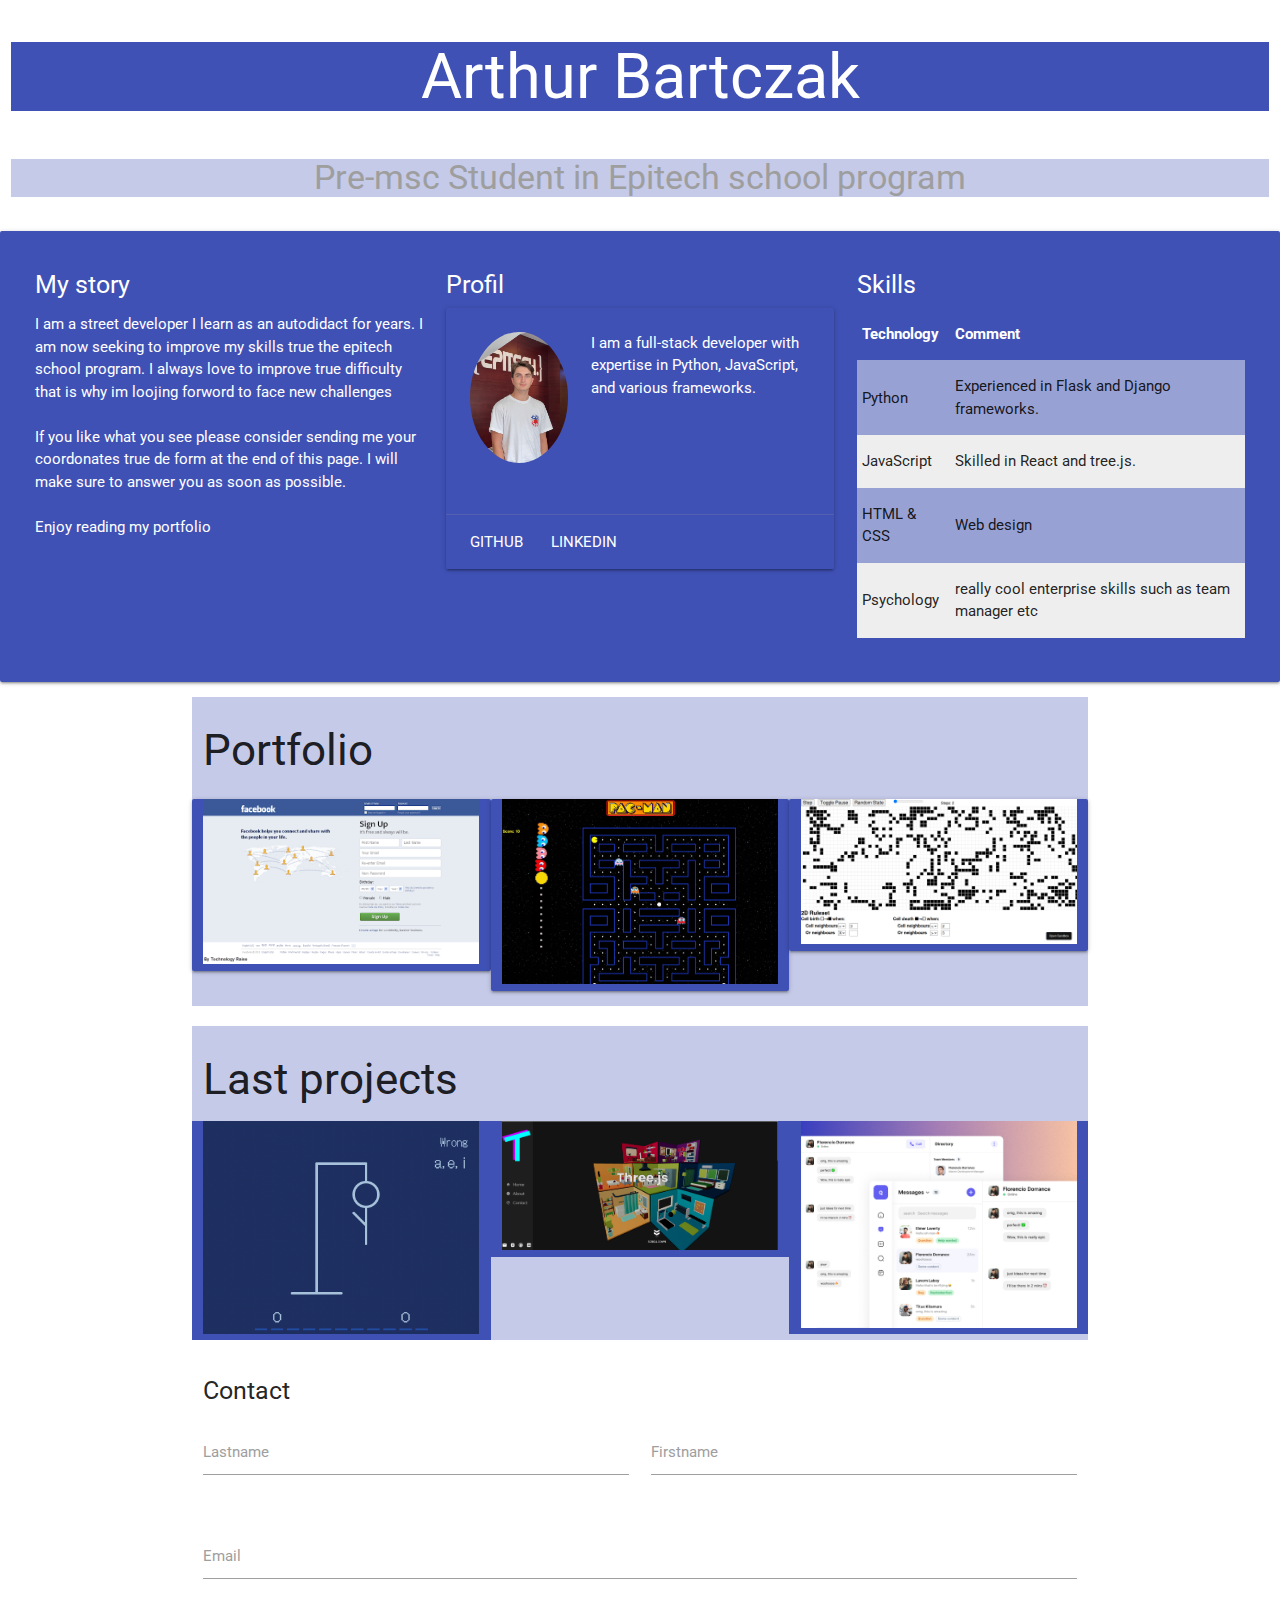
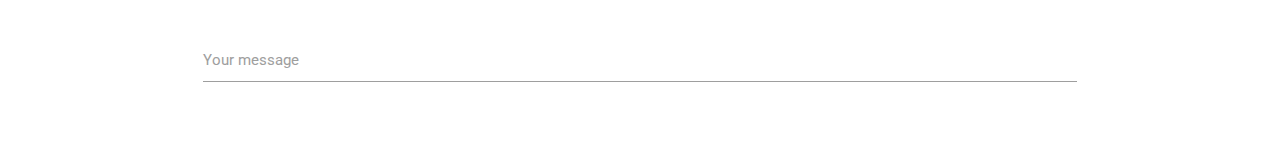
<file: task05/index.html>
<!DOCTYPE html>
<html lang="en">
<head>
  <meta charset="UTF-8">
  <meta name="viewport" content="width=device-width, initial-scale=1.0">
  <title>Arthur Bartczak - Profile</title>
  <link href="https://fonts.googleapis.com/css?family=Roboto" rel="stylesheet">

  <link href="https://cdnjs.cloudflare.com/ajax/libs/materialize/1.0.0/css/materialize.min.css" rel="stylesheet">

  <script src="https://code.jquery.com/jquery-3.6.0.min.js"></script>

  <script src="https://cdnjs.cloudflare.com/ajax/libs/materialize/1.0.0/js/materialize.min.js"></script>
</head>
<body class="white lighten-3"> 

    <div class="container-fluid">

    <div class="row">
        <div class="col s12">
            <div>         
                <h1 class="white-text center-align indigo center-align " s>Arthur Bartczak</h1>
            </div>
      </div>
      <div class="col s12 in">
        <h4 class="grey-text  indigo lighten-4 center-align">Pre-msc Student in Epitech school program</h4>
      </div>
    </div>
  </div>
<div class="card-panel indigo"><div class="container"></div>
    <div class="row">
        <div >
         <div class="col s12 m4">
            <h5 class="white-text">My story</h5>
            
            <p class="white-text">
             I am a street developer I learn as an autodidact for years. I am now seeking to improve my skills true the epitech school program. I always love to improve true difficulty that is why im loojing forword to face new challenges <br><br>If you like what you see please consider sending me your coordonates true de form at the end of this page. I will make sure to answer you as soon as possible. <br> <br>Enjoy reading my portfolio 
            </p>
      </div>
    </div>
      
      <div class="col s12 m4">
        <h5 class="white-text">Profil</h5>
        <div class="card indigo">
          <div class="card-content white-text">
            <div class="row">
            
              <div class="col s4">
                <img src="NTS-ET_3.JPG" alt="Profile" class="circle responsive-img">
              </div>
              
              <div class="col s8">
                <p class="white-text">I am a full-stack developer with expertise in Python, JavaScript, and various frameworks.</p>
              </div>
            </div>
          </div>
          <div class="card-action">
            <a href="https://github.com/Watywombat" target="_blank" class="white-text">Github</a>
            <a href="https://www.linkedin.com/in/arthur-bartczak-683582328/" target="_blank" class="white-text">LinkedIn</a>
          </div>
        </div>
      </div>

      <div class="col s12 m4">
        <h5 class="white-text">Skills</h5>
        <table class="striped">
          <thead>
            <tr>
              <th class="white-text">Technology</th>
              <th class="white-text">Comment</th>
            </tr>
          </thead>
          <tbody>
            <tr>
              <td>Python</td>
              <td>Experienced in Flask and Django frameworks.</td>
            </tr>
            <tr class="grey lighten-3">
              <td>JavaScript</td>
              <td>Skilled in React and tree.js.</td>
            </tr>
            <tr>
              <td>HTML & CSS</td>
              <td>Web design</td>
            </tr>
            <tr class="grey lighten-3">
              <td>Psychology </td>
              <td> really cool enterprise skills such as team manager etc</td>
            </tr>
          </tbody>
        </table>
      </div>
    </div>
  </div></div>
  

  <div class="container  indigo lighten-4">
    <div class="row ">
      <div class="col s12">
        <h3 style="font-family: 'Roboto';">Portfolio</h3>
    </div>
      <div class="col s4 card indigo">
        <img src="Facebook Login Old look.png" alt="Resize_image" class="responsive-img ">
      </div>
      <div class="col s4 card indigo">
        <img src="Capture d’écran 2024-09-25 170721.jpg" alt="Project 2" class="responsive-img">
      </div>
      <div class="col s4 card indigo">
        <img src="140.png" alt="Project 3" class="responsive-img">
      </div>
    </div>
  </div>

  <div class="container  indigo lighten-4">
    <div class="row">
      <div class="col s12">
        <h3 style="font-family: 'Roboto';">Last projects</h3>
      </div>
      <div class="col s4 indigo">
        <img src="hangman.jpeg" alt="Last Project 1" class="responsive-img">
      </div>
      <div class="col s4 indigo">
        <img src="176012067-f547b28b-6a22-42ff-859d-1506e11c97fd.png" alt="Last Project 2" class="responsive-img">
      </div>
      <div class="col s4 indigo">
        <img src="82011e77-ea6b-4f25-869f-16f547004d20-cover.png" alt="Last Project 3" class="responsive-img">
      </div>
    </div>
  </div>

  <div class="container  ">
    <div class="row">
      <div class="col s12">
        <h5 >Contact</h5>
      </div>
      <form class="col s12">
        <div class="row">
          <div class="input-field col s6">
            <input id="lastname" type="text" class="validate">
            <label for="lastname">Lastname</label>
          </div>
          <div class="input-field col s6">
            <input id="firstname" type="text" class="validate">
            <label for="firstname">Firstname</label>
          </div>
        </div>
        <div class="row">
          <div class="input-field col s12">
            <input id="email" type="email" class="validate">
            <label for="email">Email</label>
          </div>
        </div>
        <div class="row">
          <div class="input-field col s12">
            <textarea id="message" class="materialize-textarea"></textarea>
            <label for="message" >Your message</label>
          </div>
        </div>
      </form>
    </div>
  </div>

</body>
</html>
</file>
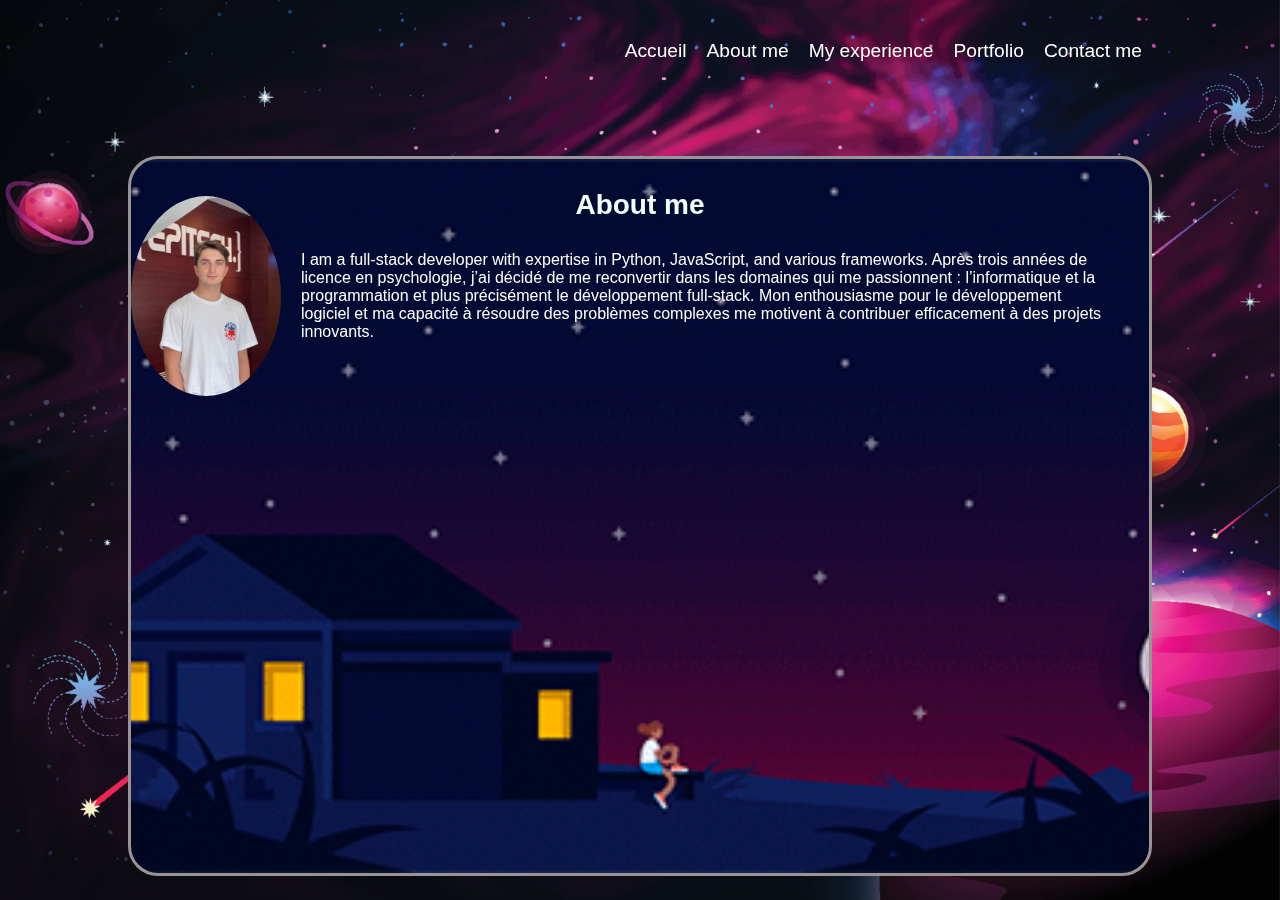
<file: aboutme.html>
<!DOCTYPE html>
<html lang="en">
<head>
    <meta charset="UTF-8">
    <meta name="viewport" content="width=device-width, initial-scale=1.0">
    <title>About Me</title>
    <link rel="stylesheet" href="Myexperience copy.css">
    <link rel="icon" type="image/gif" href="images/rocket_1f680.gif">
</head>
<body>
    <header>
        <nav>  
            <ul>
                <li><a href="index.html">Accueil</a></li>
                <li><a href="#">About me</a></li>
                <li><a href="Myexperience.html">My experience</a></li>
                <li><a href="portfolio.html">Portfolio</a></li>
                
                <li><a href="contactme.html">Contact me</a></li>
            </ul>
        </nav>
    </header>
    
    <div class="overlay"></div>
    <div class="bandeau">
        
        <h1 class="titre">About me</h1>
        
        <div class="container">
            <img src="task05/NTS-ET_3.JPG" class="circular-image" alt="My Experience Image">
            <div class="container">
                <p class="text">I am a full-stack developer with expertise in Python, JavaScript, and various frameworks.
                    Après trois années de licence en psychologie, j’ai décidé de  me reconvertir dans les domaines qui me passionnent : l’informatique et la programmation et plus précisément le développement full-stack. Mon enthousiasme pour le développement logiciel et ma capacité à résoudre des problèmes complexes me motivent à contribuer efficacement à des projets innovants.
                </p>
                <h1 class="text"></h1>
                <p class="text"></p>
                
            </div>
            
        </div>
        
    </div>
    
</body>
</html>
</file>
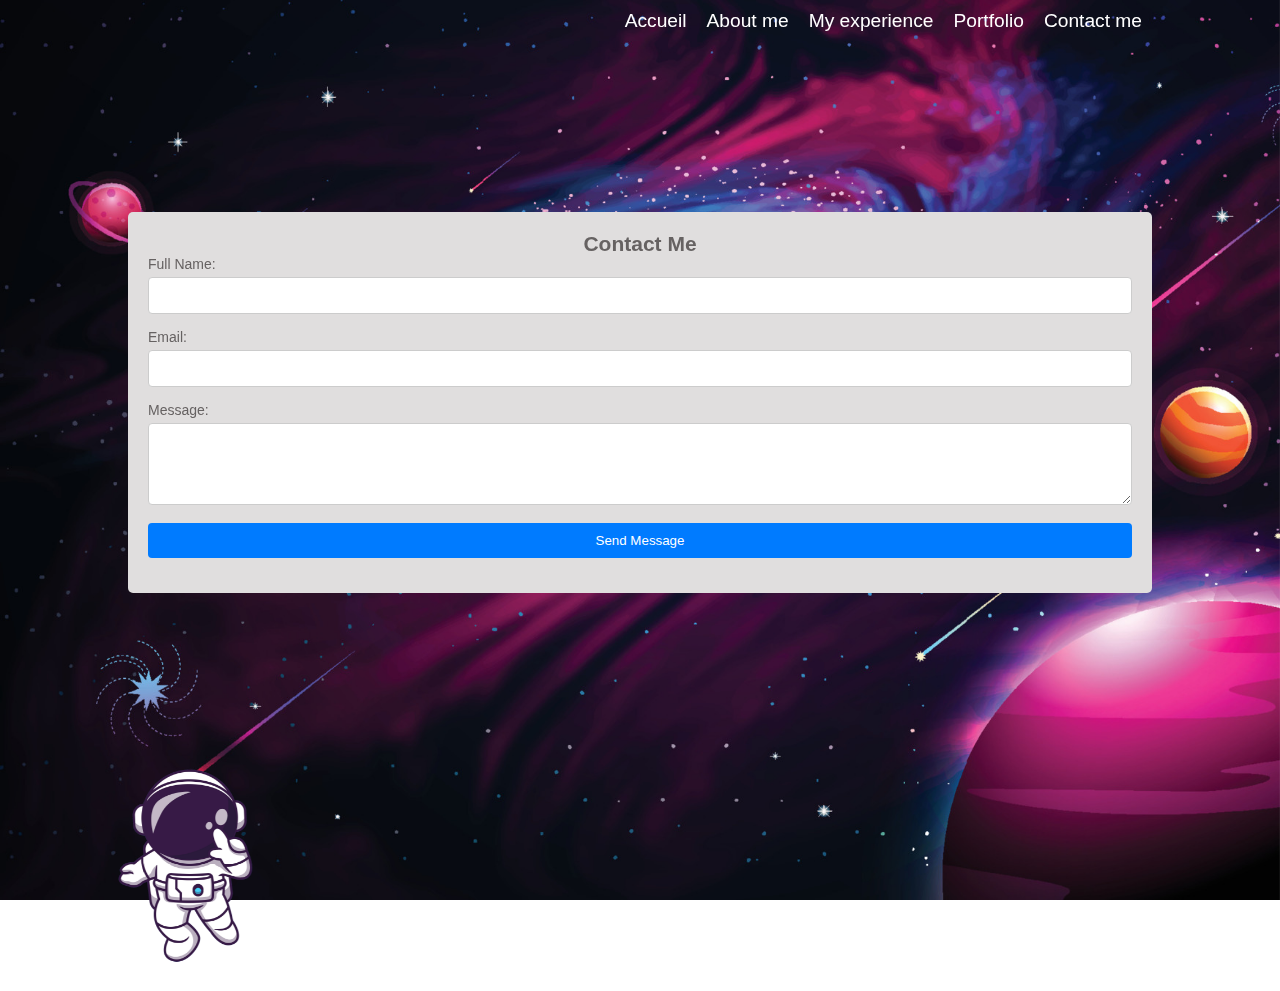
<file: contactme.html>
<!DOCTYPE html>
<html lang="en">
<head>
    <meta charset="UTF-8">
    <meta name="viewport" content="width=device-width, initial-scale=1.0">
    <title>Contact Me</title><link rel="stylesheet" href="contactme.css">
    <link rel="icon" type="image/gif" href="images/rocket_1f680.gif">
</head>
<body>
    <header>
        <nav>  
            <ul>
                <li><a href="index.html">Accueil</a></li>
                <li><a href="aboutme.html">About me</a></li>
                <li><a href="Myexperience.html">My experience</a></li>
                <li><a href="portfolio.html">Portfolio</a></li>
                
                <li><a href="contactme.html">Contact me</a></li>
            </ul>
        </nav>
    </header>
    <div class="overlay"></div>
    <div class="contact-container">
        <h2>Contact Me</h2>
        <form id="contact-form" action="https://formspree.io/f/myzgrkbz" method="POST">
            <div class="form-group">
                <label for="full-name">Full Name:</label>
                <input type="text" id="full-name" name="full-name" required>
            </div>
            <div class="form-group">
                <label for="email">Email:</label>
                <input type="email" id="email" name="email" required>
            </div>
            <div class="form-group">
                <label for="message">Message:</label>
                <textarea id="message" name="message" rows="4" required></textarea>
            </div>
            <button type="submit">Send Message</button>
        </form>
        <p id="response-message"></p>
    </div> 
    <div class="astronaut"></div>
    <script src="script.js"></script> 

</body>
</html>
</file>
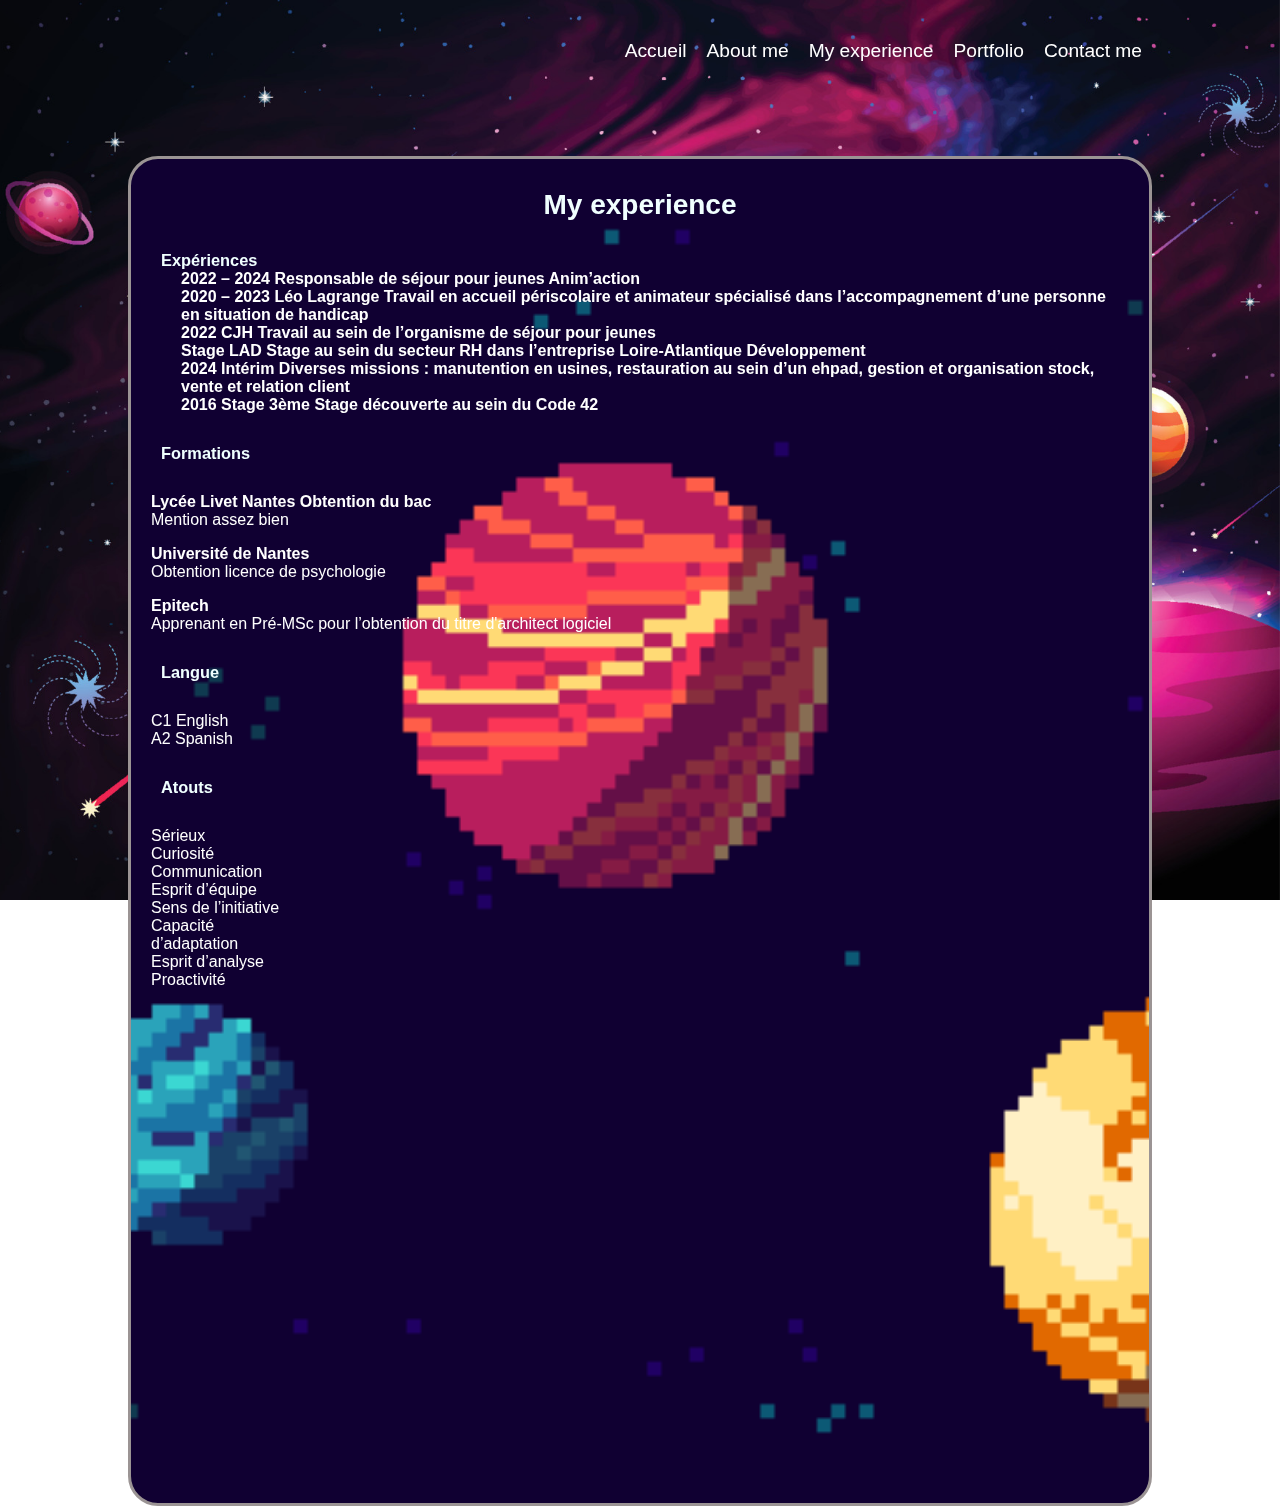
<file: Myexperience.html>
<!DOCTYPE html>
<html lang="en">
<head>
    <meta charset="UTF-8">
    <meta name="viewport" content="width=device-width, initial-scale=1.0">
    <title>My experience</title>
    <link rel="stylesheet" href="Myexperience.css">
    <link rel="icon" type="image/gif" href="images/rocket_1f680.gif">
</head>
<body>
    
    <header>
        <nav>  
            <ul>
                <li><a href="index.html">Accueil</a></li>
                <li><a href="aboutme.html">About me</a></li>
                <li><a href="Myexperience.html">My experience</a></li>
                <li><a href="portfolio.html">Portfolio</a></li>
                
                <li><a href="contactme.html">Contact me</a></li>
                
            </ul>
        </nav>
    </header>
    <div class="overlay"></div>
    <div class="bandeau"><h1 class="titre">My experience</h1>
        <h3 class="titre" style="text-align: left;">Expériences
            <p class="text">2022 – 2024
                Responsable de séjour pour jeunes
                Anim’action <br>
                
                
                
                2020 – 2023 Léo Lagrange 
                Travail en accueil périscolaire et animateur spécialisé dans
                l’accompagnement d’une personne en situation de handicap
                <br>
                2022 CJH 
                Travail au sein de l’organisme de séjour pour jeunes
                <br>
                Stage LAD
                Stage au sein du secteur RH dans l’entreprise Loire-Atlantique
                Développement
                <br>
                
                2024 Intérim 
                Diverses missions : manutention en usines, restauration au sein
                d’un ehpad, gestion et organisation stock, vente et relation client
                <br>
                2016 Stage 3ème
                Stage découverte au sein du Code 42
                </p>
        </h3>
        <h3 class="titre" style="text-align: left;">Formations
        </h3>
        <h6 class="text">Lycée Livet Nantes
            Obtention du bac </h6><p class="text"> Mention assez bien</p>
            <br>
            <h6 class="text">Université de Nantes</h6>
            <p class="text">Obtention licence de psychologie</p>
            
            <br>
            <h6 class="text">Epitech</h6>
            <p class="text">Apprenant en Pré-MSc pour l’obtention
            du titre d'architect logiciel </p>
        <h3 class="titre" style="text-align: left;">Langue</h3>
        <p class="text">C1
            English
            <br>
            A2
            
            Spanish</p>
        <h3 class="titre" style="text-align: left;">Atouts</h3>
        <p class="text">
            Sérieux <br>
            Curiosité<br>
            Communication <br>
            Esprit d’équipe <br>
            Sens de l’initiative <br>
            Capacité <br>
            d’adaptation  <br>
            Esprit d’analyse <br>
            Proactivité </p></div>
    
</body>
</html>
</file>
<file: Myexperience copy.css>
.overlay {
    position: fixed;
    top: 0;
    left: 0;
    width: 100%;
    height: 100%;
    background: url(images/fondaccueil.jpg);
    background-size: cover;
    background-position: center;
    z-index: -1;
}

*, *::before, *::after {
    margin: 0;
    padding: 0;
    box-sizing: border-box;
}

body {
    font-family: Verdana, Geneva, Tahoma, sans-serif;
    font-size: 14px;
    margin: 0;
    padding: 0;
    overflow-x: hidden;
}

header {
    max-width: 100%;
    margin: 10px auto;
}

.container {
    display: flex;
    justify-content: center;
    align-items: center;
    height: 10vh; 
}

.circular-image {
    width: 20vw; 
    height: 20vw; 
    max-width: 200px;
    max-height: 200px;
    border-radius: 50%; 
    transition: transform 0.5s ease, width 0.5s ease, height 0.5s ease;
    object-fit: cover;
}

.circular-image:hover {
    transform: scale(1.3);
}

nav {
    display: flex;
    flex-wrap: wrap;
    align-items: center;
    width: 90%;
    padding: 30px 0;
}

nav ul {
    flex: 1;
    display: flex;
    flex-wrap: wrap;
    justify-content: flex-end;
    padding-right: 10px;
}

nav ul li {
    list-style: none;
    margin-left: 20px;
}

nav ul li a {
    text-decoration: none;
    color: white;
    font-size: 1.2rem;
    transition: color .3s;
}

nav ul li a:hover {
    color: white;
}

.bandeau {
    margin-top: 5%;
    margin-left: 10%;
    width: 80%;
    height: 80vh;
    background: url(images/image_861302221449401349019.gif);
    background-size: cover;
    background-position: center;
    filter: blur(4);
    border: 3px solid rgb(155, 148, 148);
    border-radius: 30px;
    z-index: 1;
    transition: transform 0.3s ease;
}

.bandeau:hover {
    transform: scale(1.01); 
}


.titre {
    text-align: center;
    color: azure;
    margin: 30px;
}


.text {
    margin-left: 20px;
    color: white;
    font-size: 1rem;
}


@media (max-width: 768px) {
    .bandeau {
        width: 90%;
        height: 70vh; 
        margin-left: 5%;
    }
    
    .circular-image {
        width: 30vw; 
        height: 30vw;
    }
    
    .text {
        font-size: 0.9rem; 
    }
}

@media (max-width: 480px) {
    nav ul li a {
        font-size: 1rem; 
    }

    .titre {
        font-size: 1.5rem; 
    }

    .circular-image {
        border-radius: 50%;
        margin-top: 400px;
        width: 40vw; 
        height: 40vw;
    }

    .bandeau {
        height: 100vh;
        width: 90%;
    }

    .text {
        margin-top: 400px;
        font-size: 0.8rem; 
    }
}


.image{ 
    border-radius: 30px;
    border: 2px solid white;
    
    justify-content: center;
    align-items: center;}
</file>
<file: contactme.css>
.overlay {
    position: fixed;
    top: 0;
    left: 0;
    width: 100%;
    height: 100%;
    background: url(images/fondaccueil.jpg);
    background-size: cover;
    z-index: -1; 
}

*, *::before, *::after {
    margin: 0;
    padding: 0;
    box-sizing: border-box;
}


body {
    font-family:Verdana, Geneva, Tahoma, sans-serif;
    font-size: 14px;
    margin: 0;
    padding: 0;
    overflow-x: hidden;
}

header {
    max-width: 100%;
    margin: 10px auto;
}

nav {
    display: flex;
    flex-wrap: wrap;
    align-items: center;
    width: 90%;
    
    padding: 30px 0 1;
}

nav ul {
    flex: 1;
    display: flex;
    flex-wrap: wrap;
    justify-content: flex-end;
    padding-right: 10px;
}

nav ul li {
    list-style: none;
    margin-left: 20px;
}

nav ul li a {
    text-decoration: none;
    color: white;
    font-size: 1.2rem;
    transition: color .3s;
}

nav ul li a:hover {
    color: white;
}

.bandeau{
    margin-top: 5%;
    margin-left: 10%;
    width: 80%;
    height: 80vh;
   background-color: rgba(41, 41, 41, 0.452);
    filter: blur(4);
    border: 3px solid rgb(155, 148, 148);
    border-radius: 30px;
    z-index: 1;
}
.bandeau:hover{
    transform: scale(1.01);
}
.titre{
    text-align: center;
    color: azure;
    margin: 30px;
}
.text{
    margin-left: 20px;
    color: white;
}

.contact-container {
    width: 80%;
    height: 80%;
    margin:  auto;
    margin-bottom: 0;
    background: #e0dede;
    color: #666262;
    margin-top: 20vh;
    padding: 20px;
    border-radius: 5px;
    box-shadow: 2 2px 20px rgba(0, 0, 0, 0.1);
}

.astronaut, .spaceship {
    position: absolute;
    margin-top: 10%;
    left: 0;
    width: 30%; 
    height: 30%;
    background: url('images/astronaut.png') center center no-repeat; 
    background-size: contain;
    animation: moveAndRotate 10s linear infinite;
}
@keyframes moveAndRotate {
    0% {
        transform: translateX(0) rotate(0deg);
    }
    50% {
        transform: translateX(200%) rotate(360deg); 
    }
    100% {
        transform: translateX(0) rotate(720deg); 
    }
}
h2 {
    text-align: center;
}

.form-group {
    margin-bottom: 15px;
}

label {
    display: block;
    margin-bottom: 5px;
}

input[type="text"],
input[type="email"],
textarea {
    width: 100%;
    padding: 10px;
    border: 1px solid #ccc;
    border-radius: 4px;
}

button {
    background-color: #007bff;
    color: white;
    border: none;
    padding: 10px 15px;
    border-radius: 4px;
    cursor: pointer;
    width: 100%;
}

button:hover {
    background-color: #0056b3;
}

#response-message {
    margin-top: 15px;
    text-align: center;
}

@media (max-width: 768px) {
    .bandeau {
        width: 90%;
        height: 70vh; 
        margin-left: 5%;
    }

    .astronaut, .spaceship {
        width: 40vw; 
        height: 40vw;
    }

    .text {
        font-size: 0.9rem;
    }
}

@media (max-width: 480px) {
    .bandeau {
        height: 60vh;
    }

    .astronaut, .spaceship {
        width: 50vw;
        height: 50vw;
    }

    .text {
        font-size: 0.8rem;
    }
}
</file>
<file: Myexperience.css>
.overlay {
    position: fixed;
    top: 0;
    left: 0;
    width: 100%;
    height: 100%;
    background: url(images/fondaccueil.jpg);
    background-size: cover;
    background-position: center;
    z-index: -1;
}

*, *::before, *::after {
    margin: 0;
    padding: 0;
    box-sizing: border-box;
}

body {
    font-family: Verdana, Geneva, Tahoma, sans-serif;
    font-size: 14px;
    margin: 0;
    padding: 0;
    overflow-x: hidden;
}

header {
    max-width: 100%;
    margin: 10px auto;
}

.container {
    display: flex;
    justify-content: center;
    align-items: center;
    height: 10vh; 
}

.circular-image {
    width: 20vw; 
    height: 20vw; 
    max-width: 200px;
    max-height: 200px;
    border-radius: 50%; 
    transition: transform 0.5s ease, width 0.5s ease, height 0.5s ease;
    object-fit: cover;
}

.circular-image:hover {
    transform: scale(1.3);
}

nav {
    display: flex;
    flex-wrap: wrap;
    align-items: center;
    width: 90%;
    padding: 30px 0;
}

nav ul {
    flex: 1;
    display: flex;
    flex-wrap: wrap;
    justify-content: flex-end;
    padding-right: 10px;
}

nav ul li {
    list-style: none;
    margin-left: 20px;
}

nav ul li a {
    text-decoration: none;
    color: white;
    font-size: 1.2rem;
    transition: color .3s;
}

nav ul li a:hover {
    color: white;
}

.bandeau {
    margin-top: 5%;
    margin-left: 10%;
    width: 80%;
    height: 150vh;
    background: url(images/fb9cfbeaee71936b8fe0f4e4d728ac18.gif);
    background-size: cover;
    background-position: center;
    filter: blur(4);
    border: 3px solid rgb(155, 148, 148);
    border-radius: 30px;
    z-index: 1;
    transition: transform 0.3s ease;
}

.bandeau:hover {
    transform: scale(1.01); 
}


.titre {
    text-align: center;
    color: azure;
    margin: 30px;
}


.text {
    margin-left: 20px;
    color: white;
    font-size: 1rem;
}


@media (max-width: 768px) {
    .bandeau {
        width: 90%;
        height: 70vh; 
        margin-left: 5%;
    }
    
    .circular-image {
        width: 30vw; 
        height: 30vw;
    }
    
    .text {
        font-size: 0.9rem; 
    }
}

@media (max-width: 480px) {
    nav ul li a {
        font-size: 1rem; 
    }

    .titre {
        font-size: 1.5rem; 
    }

    .circular-image {
        width: 40vw; 
        height: 40vw;
    }

    .bandeau {
        height: 170vh;
        width: 90%;
    }

    .text {
        
        font-size: 0.8rem; 
    }
}


.image{ 
    border-radius: 30px;
    border: 2px solid white;
    
    justify-content: center;
    align-items: center;}
</file>
